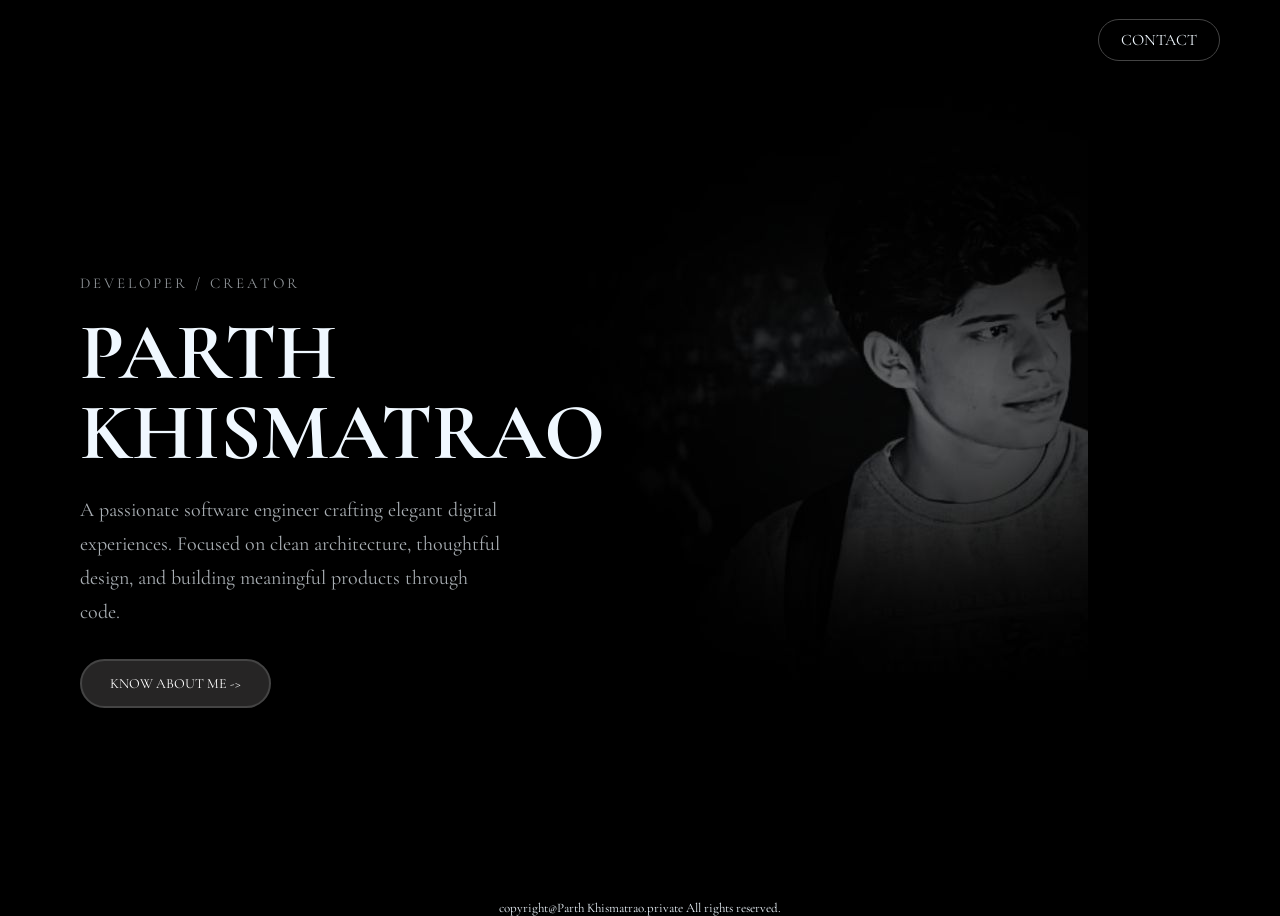
<file: index.html>
<!DOCTYPE html>
<html lang="en">
<head>
    <meta charset="UTF-8">
    <meta name="viewport" content="width=device-width, initial-scale=1.0">
    <link rel = "stylesheet" href="design.css">
    <link rel="preconnect" href="https://fonts.googleapis.com">
<link rel="preconnect" href="https://fonts.gstatic.com" crossorigin>
<link href="https://fonts.googleapis.com/css2?family=Cormorant+Garamond:ital,wght@0,300..700;1,300..700&family=Manrope:wght@200..800&family=SN+Pro:ital,wght@0,200..900;1,200..900&display=swap" rel="stylesheet">
    <title>Parth Khismatrao</title>
</head>
<body>
    <header>
        <nav>
            <button class = "contact" >CONTACT</button>
        </nav>
    </header>
    <main>
        <section class = "hero">
            <div class = "hero-text">
                <span class ="role">DEVELOPER / CREATOR</span>
                <h1 class = "name">PARTH <br>KHISMATRAO<span class = "cursor" >|</span></h1>
                <p>
                    A passionate software engineer crafting elegant digital
                    experiences. Focused on clean architecture, thoughtful
                    design, and building meaningful products through code.
                </p>
                <a href="about.html">
                    <button class="aboutMe">KNOW ABOUT ME -></button>
                </a>
            </div>
            <div class = "hero-img">
                <img src = "New folder/hero-img.jpg.jpeg" alt="portrait">
            </div>
        </section>
    </main>
    <footer class = "footer">
       <p>
         copyright@Parth Khismatrao.private All rights reserved.
       </p>
    </footer>
</body>
</html>
</file>
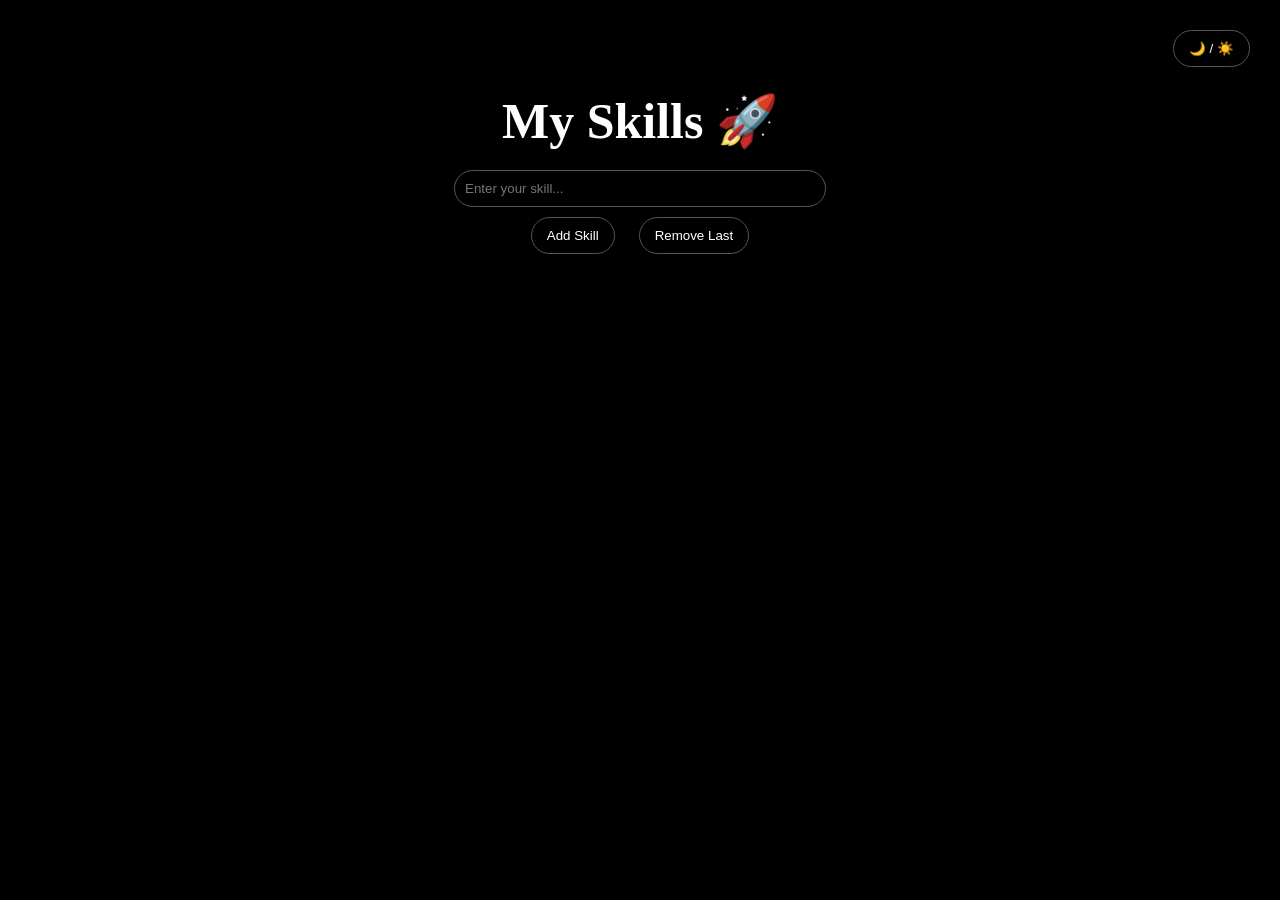
<file: about.html>
<!DOCTYPE html>
<html lang="en">
<head>
    <title>My Skills</title>

    <style>
        body {
            font-family: 'Cormorant Garamond', serif;
            text-align: center;
            padding: 50px;
            transition: 0.3s;
        }

        /* DARK MODE */
        body.dark {
            background: black;
            color: white;
        }

        /* LIGHT MODE */
        body.light {
            background: #f5f5f5;
            color: black;
        }

        h1 {
            font-size: 50px;
            margin-bottom: 20px;
        }

        .container {
            max-width: 500px;
            margin: auto;
        }

        input {
            padding: 10px;
            width: 70%;
            border-radius: 20px;
            border: 1px solid #555;
            background: transparent;
            color: inherit;
            outline: none;
        }

        button {
            padding: 10px 15px;
            margin: 10px;
            border-radius: 20px;
            border: 1px solid #555;
            background: transparent;
            color: inherit;
            cursor: pointer;
            transition: 0.3s;
        }

        button:hover {
            background: gray;
            color: white;
        }

        ul {
            list-style: none;
            margin-top: 20px;
        }

        li {
            background: rgba(128,128,128,0.15);
            margin: 10px 0;
            padding: 12px;
            border-radius: 20px;
            display: flex;
            justify-content: space-between;
            align-items: center;
            animation: fadeIn 0.4s ease;
        }

        .delete {
            color: red;
            cursor: pointer;
        }

        .theme-btn {
            position: absolute;
            top: 20px;
            right: 20px;
        }

        @keyframes fadeIn {
            from {opacity: 0; transform: translateY(10px);}
            to {opacity: 1; transform: translateY(0);}
        }
    </style>

</head>

<body class="dark">

    <!-- Theme Toggle Button -->
    <button class="theme-btn" onclick="toggleTheme()">🌙 / ☀️</button>

    <h1>My Skills 🚀</h1>

    <div class="container">
        <input type="text" id="skillInput" placeholder="Enter your skill..." />
        
        <br>

        <button onclick="addSkill()">Add Skill</button>
        <button onclick="removeLast()">Remove Last</button>

        <ul id="skillList"></ul>
    </div>

    <script>
        function addSkill() {
            let input = document.getElementById("skillInput");
            let value = input.value.trim();

            if (value === "") {
                alert("Enter a skill first!");
                return;
            }

            let ul = document.getElementById("skillList");
            let li = document.createElement("li");

            li.innerHTML = `
                ${value}
                <span class="delete" onclick="this.parentElement.remove()">❌</span>
            `;

            ul.appendChild(li);
            input.value = "";
        }

        function removeLast() {
            let ul = document.getElementById("skillList");

            if (ul.lastChild) {
                ul.removeChild(ul.lastChild);
            }
        }

        // 🌙☀️ Theme Toggle
        function toggleTheme() {
            let body = document.body;

            if (body.classList.contains("dark")) {
                body.classList.remove("dark");
                body.classList.add("light");
            } else {
                body.classList.remove("light");
                body.classList.add("dark");
            }
        }
    </script>

</body>
</html>
</file>
<file: design.css>
*{
    margin: 0;
    padding: 0;
    box-sizing: border-box;
    font-family: 'Cormorant Garamond' , serif ;
}
body{
    background-color: black;
    color: aliceblue;
}
nav{
    height: 80px;
    padding: 0 60px;
    display: flex;
    align-items: center;
    justify-content: space-between;
}
.contact{
    margin-left: auto;
    background: transparent;
    border: 1px solid #444;
    color: aliceblue;
    padding: 10px  22px;
    border-radius: 30px;
    display: flex;
    align-items: flex-end;
    font-size: 16px;
}
.hero{
    min-height: calc(100vh - 80px);
    display :flex;
    align-items: center;
    padding: 0px  80px;
    position: relative;
}
.role{
    font-size: 15px;
    letter-spacing: 3px;
    opacity: 0.6;
}

.hero-text{
    width :50%;
    z-index: 2;
}
.hero-text h1{
    font-size: 80px;
    font-weight: bold;
    padding: 20px  0px;
    line-height: 1;

}
.hero-text p {
    max-width: 420px;
    font-size: 20px;
    opacity: 0.7;
    line-height: 1.7;
    margin-bottom: 30px;
}
.cursor{
    opacity: 0;
}
.hero-img{
    width : 50%;
    position: absolute;
    right: 15%;
    bottom: 0;
    top: 0;
    overflow: hidden;
}

.aboutMe{
background: rgb(38, 37, 37);
    border: 2px solid #444;
    color: white;
    padding: 14px 28px;
    border-radius: 30px;
    cursor: pointer;
    font-size: 14px;
}
.hero-image img {
    height: 100%;
    width: auto;
    object-fit: cover;
    opacity: 0.35;
    filter: grayscale(100%);
}
.name{
    opacity: 0;
    transform: translateZ(0);
    animation: fadeUp 5s ease-out forwards;
}
@keyframes fadeUp{
    from{
        opacity: 0;
        transform: translateZ(3);
    }
    to{
        opacity: 1;
        transform: translateX(0) ;
    }
}
.footer{
    
    text-align: center;
    font-size: 13px;
    font-color: white;
    height: 11px
}
</file>
